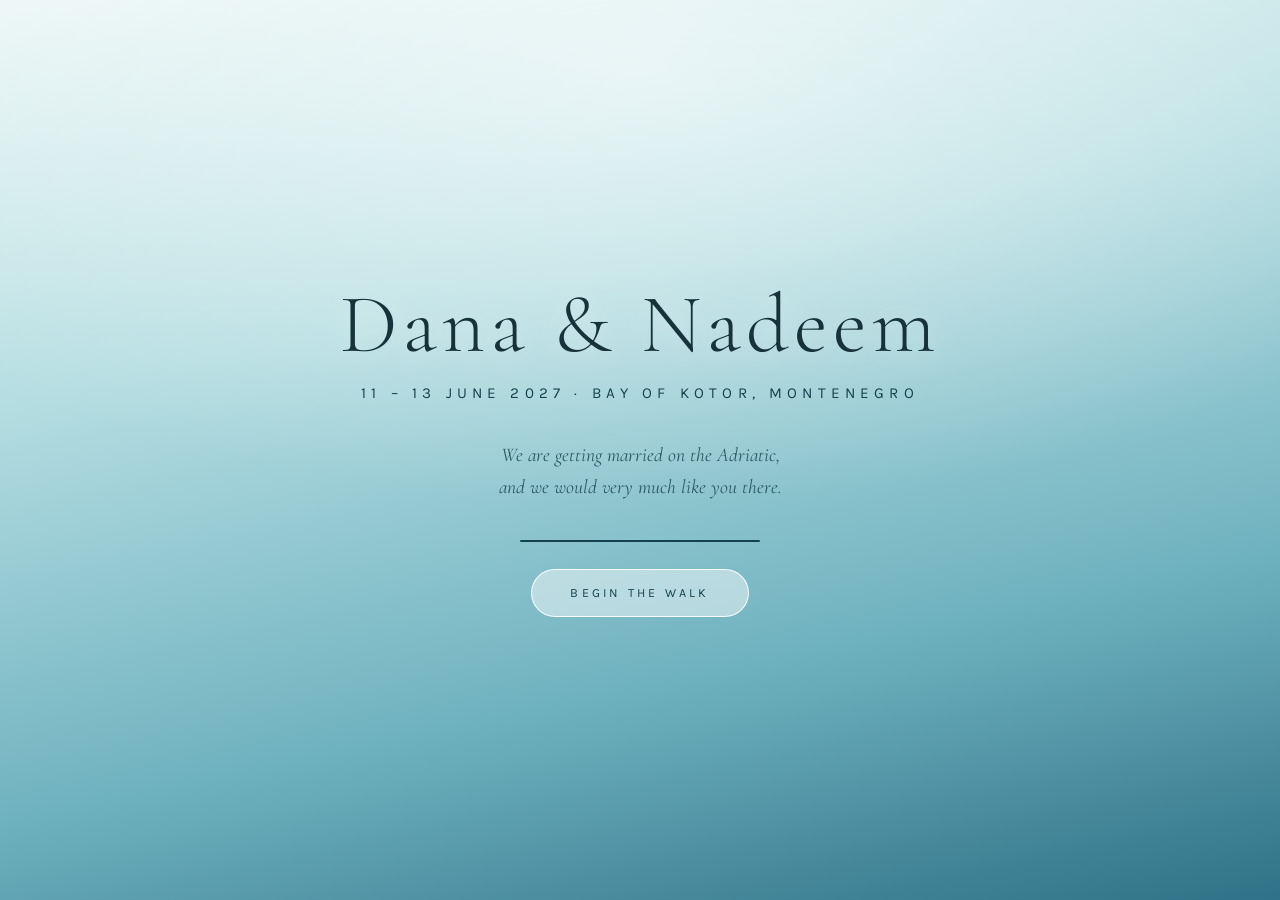
<file: index.html>
<!DOCTYPE html>
<html lang="en">
<head>
<meta charset="utf-8">
<meta name="viewport" content="width=device-width, initial-scale=1, viewport-fit=cover">
<meta name="theme-color" content="#6FB2BF">
<title>The Journey — a wedding on the Adriatic</title>
<meta name="description" content="Wedding details, travel, places to stay and RSVP — walk the path and choose a doorway.">
<!-- Keeps the site out of Google. Delete this line if you want it findable. -->
<meta name="robots" content="noindex, nofollow">

<link rel="preconnect" href="https://fonts.googleapis.com">
<link rel="preconnect" href="https://fonts.gstatic.com" crossorigin>
<link href="https://fonts.googleapis.com/css2?family=Cormorant+Garamond:ital,wght@0,300;0,400;0,500;1,300;1,400&family=Karla:wght@300;400;500&display=swap" rel="stylesheet">
<link rel="stylesheet" href="assets/css/main.css">
<link rel="icon" href="data:image/svg+xml,<svg xmlns='http://www.w3.org/2000/svg' viewBox='0 0 32 32'><rect width='32' height='32' rx='7' fill='%23C4643C'/><path d='M16 24c-5-4-8-6.4-8-10a4.6 4.6 0 0 1 8-3 4.6 4.6 0 0 1 8 3c0 3.6-3 6-8 10z' fill='%23F4E7D3'/></svg>">
</head>
<body>

<div id="stage">

  <!-- ============ THE MAIN PATHWAY ============ -->
  <div id="hub" role="region" aria-label="The courtyard path. Drag, scroll or use the arrow keys to walk along it.">
    <div class="camera" id="camera">
      <div class="world" id="world">
        <!-- illustrated layers are inserted here -->
        <div class="layer entrance-plane" id="entrance-plane"></div>
      </div>
    </div>
  </div>

  <div class="particles" id="particles" aria-hidden="true"></div>

  <!-- ============ A ROOM ============ -->
  <div id="room" role="region" aria-label="Wedding information">
    <div class="room-art" id="room-art" aria-hidden="true"></div>
    <div class="room-scrim" aria-hidden="true"></div>

    <div class="panel" id="panel">
      <button class="panel-grip" id="panel-grip" type="button"
              aria-label="Expand or collapse the details"></button>
      <div class="panel-scroll" id="panel-scroll" tabindex="0"></div>
    </div>

    <button class="back-btn" id="back-btn" type="button">
      <svg class="arrow" viewBox="0 0 26 12" fill="none" aria-hidden="true">
        <path d="M25 6H1m0 0 5-5M1 6l5 5" stroke="currentColor" stroke-width="1.6" stroke-linecap="round" stroke-linejoin="round"/>
      </svg>
      Back to the path
    </button>
  </div>

  <!-- ============ PERSISTENT UI ============ -->
  <div class="top-bar">
    <div class="brand">
      <span class="n" id="brand-name">&nbsp;</span>
      <span class="d" id="brand-date">&nbsp;</span>
    </div>
    <div class="top-actions">
      <button class="icon-btn" id="audio-btn" type="button" aria-pressed="false" aria-label="Music">
        <svg class="off" viewBox="0 0 24 24" fill="none" aria-hidden="true">
          <path d="M4 9v6h4l5 4V5L8 9H4Z" stroke="currentColor" stroke-width="1.5" stroke-linejoin="round"/>
          <path d="m17 10 4 4m0-4-4 4" stroke="currentColor" stroke-width="1.5" stroke-linecap="round"/>
        </svg>
        <svg class="on" viewBox="0 0 24 24" fill="none" aria-hidden="true" style="display:none">
          <path d="M4 9v6h4l5 4V5L8 9H4Z" stroke="currentColor" stroke-width="1.5" stroke-linejoin="round"/>
          <path d="M16.5 8.5a5 5 0 0 1 0 7M19 6a8.5 8.5 0 0 1 0 12" stroke="currentColor" stroke-width="1.5" stroke-linecap="round"/>
        </svg>
      </button>
    </div>
  </div>

  <!-- the lantern: RSVP from anywhere, at any point in the walk -->
  <button class="beacon" id="beacon" type="button" aria-label="Go straight to the RSVP">
    <span class="t">RSVP</span>
    <span class="flame" aria-hidden="true"></span>
  </button>

  <nav class="pathmap" id="pathmap" aria-label="Jump along the path"></nav>

  <div class="hint" id="hint" aria-hidden="true">
    <svg class="swipe" viewBox="0 0 46 12" fill="none">
      <path d="M1 6h44m0 0-5-5m5 5-5 5M5 1 1 6l4 5" stroke="currentColor" stroke-width="1.2" stroke-linecap="round" stroke-linejoin="round"/>
    </svg>
    Drag, scroll or use ← → to walk
  </div>

  <div id="veil" aria-hidden="true"></div>
</div>

<!-- ============ LOADING / WELCOME ============ -->
<div id="loader">
  <!-- names first, then when and where beneath them -->
  <h1 class="loader-names" id="loader-names">&nbsp;</h1>
  <p class="loader-sub" id="loader-sub">&nbsp;</p>
  <p class="loader-note" id="loader-note">&nbsp;</p>
  <div class="loader-bar"><i id="loader-bar"></i></div>
  <button class="enter-btn" id="enter-btn" type="button">Begin the walk</button>
  <noscript>
    <p style="max-width:40ch;color:#9B4A2A">This site needs JavaScript to draw the illustrated world.
    If you cannot use it, please email us and we will send you all the details by return.</p>
  </noscript>
</div>

<script src="assets/js/tween.js"></script>
<script src="assets/js/content.js"></script>
<script src="assets/js/art.js"></script>
<script src="assets/js/scenes.js"></script>
<script src="assets/js/audio.js"></script>
<script src="assets/js/app.js"></script>
</body>
</html>
</file>
<file: assets/css/main.css>
/* ==========================================================================
   The Journey — a walk through the Bay of Kotor
   1. Tokens   2. Base   3. Loader   4. Hub   5. Entrances   6. Rooms
   7. Panel & content   8. RSVP form   9. Persistent UI   10. Ambient motion
   11. Mobile   12. Reduced motion / print
   ========================================================================== */

/* --- 1 · tokens ---------------------------------------------------------- */
:root {
  --cream:      #F4E7D3;
  --cream-2:    #FBF4E8;
  --cream-3:    #E8D9BE;
  --terracotta: #C4643C;
  --terra-deep: #9B4A2A;
  --terra-soft: #D98A5E;
  --espresso:   #3B2A22;
  --esp-soft:   #6A5245;
  --olive:      #7C8B5E;
  --olive-deep: #5B6A44;
  --dusty:      #7A97A8;
  --dusty-deep: #4E6E80;
  --bay:        #2E5A63;
  --gold:       #E4A853;
  --gold-light: #F5D08A;
  --night:      #1E2A3A;
  --sea-pale:   #EAF6F5;
  --sea-light:  #B6DEE2;
  --sea-mid:    #6FB2BF;
  --sea-deep:   #2F7186;
  --sea-ink:    #14434F;

  --panel-bg:   rgba(251, 244, 232, 0.94);
  --panel-line: rgba(59, 42, 34, 0.14);
  --shadow-lg:  0 30px 80px -30px rgba(59, 42, 34, .55);
  --shadow-md:  0 14px 34px -14px rgba(59, 42, 34, .45);

  --display: "Cormorant Garamond", "Iowan Old Style", Georgia, "Times New Roman", serif;
  --body: "Karla", -apple-system, BlinkMacSystemFont, "Segoe UI", Helvetica, Arial, sans-serif;

  --ease: cubic-bezier(.65, .05, .36, 1);
  --panel-w: min(46vw, 620px);
}

/* --- 2 · base ------------------------------------------------------------ */
* { box-sizing: border-box; }
html, body {
  margin: 0; padding: 0; height: 100%;
  overflow: hidden;
  background: var(--espresso);
  color: var(--espresso);
  font-family: var(--body);
  -webkit-font-smoothing: antialiased;
  -webkit-tap-highlight-color: transparent;
  overscroll-behavior: none;
}
button { font: inherit; color: inherit; border: 0; background: none; cursor: pointer; }
/* stop double-taps selecting the chrome; panel copy stays selectable */
body { user-select: none; -webkit-user-select: none; }
.panel-scroll, .panel-scroll * { user-select: text; -webkit-user-select: text; }
a { color: var(--terra-deep); }
svg { display: block; }
.sr-only {
  position: absolute; width: 1px; height: 1px; padding: 0; margin: -1px;
  overflow: hidden; clip: rect(0 0 0 0); white-space: nowrap; border: 0;
}
:focus-visible { outline: 3px solid var(--gold); outline-offset: 3px; border-radius: 4px; }

#stage { position: fixed; inset: 0; overflow: hidden; }

/* --- 3 · loader ---------------------------------------------------------- */
#loader {
  position: fixed; inset: 0; z-index: 200;
  display: flex; flex-direction: column; align-items: center; justify-content: center;
  gap: 1.1rem; text-align: center; padding: 2rem;
  background:
    radial-gradient(120% 80% at 50% 8%, rgba(255,255,255,.55), rgba(255,255,255,0) 60%),
    linear-gradient(168deg, var(--sea-pale) 0%, var(--sea-light) 34%, var(--sea-mid) 70%, var(--sea-deep) 100%);
  transition: opacity .9s var(--ease), visibility .9s;
}
#loader.is-gone { opacity: 0; visibility: hidden; pointer-events: none; }
.loader-names {
  font-family: var(--display); font-weight: 300; letter-spacing: .06em;
  font-size: clamp(2.6rem, 8vw, 5.2rem); line-height: 1; color: #17323A; margin: 0;
  text-shadow: 0 2px 30px rgba(255,255,255,.55);
}
.loader-sub {
  font-size: clamp(.78rem, 2.2vw, .95rem); letter-spacing: .34em; text-transform: uppercase;
  color: var(--sea-ink); margin: 0;
}
.loader-note {
  max-width: 34ch; font-size: .96rem; line-height: 1.65; color: #2B5A66;
  font-family: var(--display); font-size: 1.22rem; font-style: italic;
}
.loader-bar { width: min(240px, 60vw); height: 2px; background: rgba(20,67,79,.20); overflow: hidden; border-radius: 2px; }
.loader-bar i { display: block; height: 100%; width: 0; background: var(--sea-ink); transition: width .4s var(--ease); }
.enter-btn {
  margin-top: .6rem; padding: .95rem 2.4rem; min-height: 48px;
  border: 1px solid rgba(255,255,255,.9); border-radius: 999px;
  font-size: .78rem; letter-spacing: .26em; text-transform: uppercase; color: var(--sea-ink);
  background: rgba(255,255,255,.46);
  transition: background .4s var(--ease), color .4s var(--ease), transform .4s var(--ease);
  opacity: 0; transform: translateY(10px); pointer-events: none;
}
.enter-btn.is-ready { opacity: 1; transform: none; pointer-events: auto; }
.enter-btn:hover { background: var(--sea-ink); color: var(--sea-pale); border-color: var(--sea-ink); transform: translateY(-2px); }

/* --- 4 · the hub --------------------------------------------------------- */
#hub {
  position: absolute; inset: 0; overflow: hidden;
  background: #8FB0C4;
  cursor: grab;
}
#hub.is-dragging { cursor: grabbing; }
#hub.is-hidden { visibility: hidden; }
.camera {
  position: absolute; top: 50%; left: 0;
  transform-origin: 0 0;
  will-change: transform;
}
.world { position: relative; }
/* No `will-change: transform` here, and that is deliberate — it was the cause
   of the corruption Dana photographed on 23 Aug: whole doorways missing their
   stonework, hard rectangular seams across the sky.
   The hub is nine of these, each as wide as the whole promenade. Measured in
   a 1900x950 window they come to **25.7 megapixels**, and `will-change` tells
   the compositor to rasterise each one *in full and up front* rather than
   tiling it lazily around the viewport. At 4 bytes a pixel that is ~98 MB —
   and on a Retina laptop, where everything is rastered at 2x in each
   direction, closer to **390 MB**. Chrome will not hand out that much: it
   drops tiles, and a dropped tile is a rectangle of missing artwork.
   The layers are still composited — `applyCamera()` moves them with
   translate3d, which promotes them anyway — but without the hint Chrome
   tiles them and rasterises only what is near the viewport.
   **Do not add `will-change` back here.** If panning ever needs to be
   smoother, make the layers narrower or fewer; do not ask for more texture. */
.layer {
  position: absolute; top: 0; left: 0; height: 100%;
  pointer-events: none;
}
.layer > svg { width: 100%; height: 100%; }

/* --- 5 · entrances ------------------------------------------------------- */
.entrance-plane { position: absolute; inset: 0; }
/* .layer turns pointer events off; the doorways need them back on */
.entrance { pointer-events: auto; }
.entrance {
  position: absolute; bottom: 0;
  display: block; padding: 0; margin: 0;
  transform-origin: 50% 100%;
  transition: transform .5s var(--ease), filter .5s var(--ease);
  touch-action: manipulation;
}
.entrance-svg { width: 100%; height: 100%; overflow: visible; }
.entrance .ww-door-open { transition: filter .5s var(--ease); }
/* Grows from its own base, so the doorway can never slide out from under
   the cursor and start a hover/unhover flicker. No filter: it forces a
   repaint of the whole layer on a machine that can least afford it. */
.entrance:hover, .entrance:focus-visible, .entrance.is-near { transform: scale(1.035); }

/* --- when a doorway shows its name -------------------------------------
   One rule for all seven, and this took a correction to get right.
   `.is-near` marks whichever doorway the camera is standing in front of.
   It used to reveal that doorway's title as well as scaling it — so on a
   laptop there was permanently one name on screen, sitting open while its
   six neighbours waited to be hovered. It read as a bug in the navigation
   rather than as a highlight, because the guest cannot see the rule that
   produced it: they see one door labelled and six not.
   So the title is now **hover and keyboard focus only**, on every doorway,
   with nothing permanently open. `.is-near` keeps the quiet part of its
   job — the small scale and the brighter "Enter" — which reads as depth
   rather than as a label somebody left on.
   A touch screen has no hover, and there `.is-near` is the only thing that
   can ever show a name, so it keeps the title: still one rule for all seven
   doorways, still nothing behaving differently from its neighbours. */
@media (hover: hover) and (pointer: fine) {
  .entrance:hover .entrance-label, .entrance:focus-visible .entrance-label {
    opacity: 1; transform: translate(-50%, 0);
  }
}
@media (hover: none), (pointer: coarse) {
  .entrance:focus-visible .entrance-label,
  .entrance.is-near .entrance-label { opacity: 1; transform: translate(-50%, 0); }
}

/* --- "Start here", over the first doorway only -------------------------
   Seven arches along a promenade do not say which one is the beginning, and
   the walk only makes sense in order. A small line of type above the
   Welcome Dinner and a hairline arrow pointing down into it is enough to
   say so without becoming a piece of interface: it is the same espresso ink
   as "Enter", at the weight of a caption, and it fades out of the way the
   moment that doorway is hovered so it never sits on top of the title. */
/* Anchored to the doorway's own artwork, not to its box. The button is 460
   units tall and the stonework only starts at unit 128 of that (27.8% down),
   so a cue hung off `top` floats a hundred pixels clear of the arch it is
   pointing at. Bottom-anchored at 76% the arrow tip lands about fifteen
   pixels above the cornice, at every size the doorway is drawn. */
.entrance-start {
  position: absolute; left: 50%; bottom: 76%; top: auto;
  transform: translate(-50%, 0);
  display: flex; flex-direction: column; align-items: center; gap: .35em;
  pointer-events: none; white-space: nowrap;
  color: var(--espresso); opacity: .72;
  transition: opacity .45s var(--ease);
  animation: ww-start-breathe 4.8s ease-in-out infinite;
}
.entrance-start .word {
  font-size: .62em; letter-spacing: .28em; text-indent: .28em;
  text-transform: uppercase; font-weight: 400;
}
.entrance-start .arrow { display: block; width: .75em; height: 1.35em; opacity: .8; }
.entrance:hover .entrance-start, .entrance:focus-visible .entrance-start { opacity: 0; }
@keyframes ww-start-breathe {
  0%, 100% { transform: translate(-50%, 0); }
  50%      { transform: translate(-50%, .3em); }
}
#hub.is-moving .entrance-start { animation-play-state: paused; }

/* The word sits inside the archway itself, at the centre of the opening
   (the arch is drawn from y=190 to y=440 of a 460-tall box, so its middle
   is at 69% down). No chip, no orange: a terracotta pill under every door
   read as seven pieces of interface competing with the illustration. What
   is left is warm ivory type with a soft shadow, which is legible over all
   seven interiors — the pale teal of Explore and the deep plum of the
   After-Party alike — and belongs to the artwork rather than sitting on
   top of it. No shadow: the doorway gradients were deepened so the letters
   can sit straight on the light without being propped up by a halo, which
   is what kept making them look stuck on. The text-indent cancels the
   trailing letter-space, so the word is optically centred and not pushed a
   hair to the left. */
/* "Enter" sits just under the curve of the arch. The opening is 250 tall
   starting at y=190 in the 460-tall entrance box, and its semicircle springs
   at y=254 — so 59% (y=271) is the first clear line below the curve.
   The ink had to change with the move. The interiors are lit at the lintel
   and deep at the threshold, so ivory type worked at the old 69% and is
   invisible this high up: measured against the seven gradients it scored
   1.5–1.9:1 here. Espresso at 88% gives 5.1–6.1:1 on six of the seven —
   better than the ivory ever managed even at its old height, where it was
   running at 1.9–2.6:1 on everything except the After-Party. */
.entrance-cta {
  position: absolute; left: 50%; top: 59%;
  transform: translate(-50%, -50%);
  font-size: .56em; letter-spacing: .38em; text-indent: .38em;
  text-transform: uppercase; font-weight: 300;
  color: #3B2A22; opacity: .88;
  white-space: nowrap; pointer-events: none;
  transition: opacity .35s var(--ease), letter-spacing .35s var(--ease);
}
.entrance:hover .entrance-cta, .entrance:focus-visible .entrance-cta,
.entrance.is-near .entrance-cta {
  opacity: 1; letter-spacing: .46em; text-indent: .46em;
}
/* labels sit above the archway, clear of the path map at the bottom */
.entrance-label {
  position: absolute; left: 50%; top: -5.6em; bottom: auto;
  transform: translate(-50%, 10px);
  opacity: 0; transition: opacity .45s var(--ease), transform .45s var(--ease);
  text-align: center; white-space: nowrap; pointer-events: none;
}
.entrance-label > span { display: block; }
.entrance-label .inner {
  padding: .6em 1.4em .7em; border-radius: 14px;
  background: rgba(251,244,232,.93);
  border: 1px solid rgba(59,42,34,.08);
  box-shadow: 0 10px 30px -14px rgba(59,42,34,.5);
}
.entrance-label .num {
  display: block; font-family: var(--display); font-size: .82em;
  letter-spacing: .3em; color: var(--terra-deep); opacity: .8;
}
.entrance-label .name {
  display: block; font-family: var(--display); font-size: 1.5em; line-height: 1.15;
  color: var(--espresso);
}
.entrance-label .sub {
  display: block; font-size: .62em; letter-spacing: .2em; text-transform: uppercase;
  color: var(--esp-soft); margin-top: .3em;
}

/* --- 6 · rooms ----------------------------------------------------------- */
#room {
  position: absolute; inset: 0; overflow: hidden;
  visibility: hidden; opacity: 0;
  background: var(--night);
}
#room.is-open { visibility: visible; opacity: 1; }
/* The bleed is all on the top and the sides, never the bottom. The layers
   are sliced bottom-anchored (xMidYMax, see wrapRoom in scenes.js) so the
   ground line lands exactly on the foot of the frame; a -4% bottom inset
   pushed it 66 viewBox units below the window and cropped everybody's feet
   on a wide laptop. The top keeps its bleed for the scale(1.07) entrance. */
.room-art { position: absolute; inset: -8% -4% 0; }
/* Same reasoning as .layer: these are window-sized and they do not move once
   the room is open, so an up-front full rasterisation hint costs texture and
   buys nothing. */
.room-layer {
  position: absolute; inset: 0;
}
.room-layer > svg { width: 100%; height: 100%; }
.room-scrim {
  position: absolute; inset: 0; pointer-events: none;
  background: linear-gradient(100deg, rgba(59,42,34,0) 38%, rgba(59,42,34,.28) 78%);
}

/* --- 7 · the content panel ----------------------------------------------- */
.panel {
  position: absolute; top: 0; right: 0; bottom: 0;
  width: var(--panel-w);
  display: flex; flex-direction: column;
  background: var(--panel-bg);
  backdrop-filter: blur(14px) saturate(1.1);
  box-shadow: var(--shadow-lg);
  overflow: hidden;
}
.panel-grip { display: none; }
.panel-scroll {
  overflow-y: auto; overscroll-behavior: contain;
  outline-offset: -6px;
  padding: clamp(2rem, 4vw, 3.4rem) clamp(1.6rem, 3.2vw, 3rem) 4rem;
  -webkit-overflow-scrolling: touch;
}
.panel-kicker {
  font-size: .68rem; letter-spacing: .34em; text-transform: uppercase;
  color: var(--terra-deep); margin: 0 0 .8rem;
}
.panel-title {
  font-family: var(--display); font-weight: 400;
  font-size: clamp(2.4rem, 4.6vw, 3.6rem); line-height: 1.02;
  margin: 0 0 .7rem; color: var(--espresso);
}
.panel-rule { width: 54px; height: 1px; background: var(--terracotta); margin: 1.2rem 0 1.4rem; }
.panel-intro {
  font-family: var(--display); font-size: clamp(1.12rem, 1.7vw, 1.36rem);
  line-height: 1.6; color: var(--esp-soft); font-style: italic; margin: 0 0 2rem;
}

.facts { list-style: none; margin: 0 0 2.2rem; padding: 0; }
.facts li {
  display: grid; grid-template-columns: 8.4rem 1fr; gap: 1rem;
  padding: .85rem 0; border-top: 1px solid var(--panel-line);
  font-size: .95rem; line-height: 1.55;
}
.facts li:last-child { border-bottom: 1px solid var(--panel-line); }
.facts dt, .facts .k {
  font-size: .66rem; letter-spacing: .18em; text-transform: uppercase;
  color: var(--terra-deep); padding-top: .28em;
}
.facts .v { color: var(--espresso); }

.note {
  background: rgba(196,100,60,.08);
  border-left: 2px solid var(--terracotta);
  padding: 1.3rem 1.4rem; margin: 0 0 2.2rem; border-radius: 0 8px 8px 0;
}
.note h3 {
  margin: 0 0 .6rem; font-family: var(--display); font-weight: 500;
  font-size: 1.22rem; letter-spacing: .01em;
}
.note p { margin: 0; font-size: .95rem; line-height: 1.72; color: var(--esp-soft); }

.filters { display: flex; flex-wrap: wrap; gap: .5rem; margin: 0 0 1.6rem; }
.filter {
  padding: .6rem 1.05rem; min-height: 40px;
  border: 1px solid var(--panel-line); border-radius: 999px;
  font-size: .72rem; letter-spacing: .14em; text-transform: uppercase; color: var(--esp-soft);
  transition: all .3s var(--ease);
}
.filter:hover { border-color: var(--terracotta); color: var(--terra-deep); }
.filter.is-on { background: var(--terracotta); border-color: var(--terracotta); color: var(--cream-2); }

.cards { display: grid; gap: .9rem; margin: 0 0 2.2rem; }
.card {
  border: 1px solid var(--panel-line); border-radius: 12px;
  padding: 1.15rem 1.25rem; background: rgba(255,255,255,.42);
  transition: transform .35s var(--ease), box-shadow .35s var(--ease), border-color .35s var(--ease);
}
.card.is-hidden { display: none; }
.card:hover { transform: translateY(-2px); box-shadow: var(--shadow-md); border-color: rgba(196,100,60,.4); }
.card h4 { margin: 0 0 .45rem; font-family: var(--display); font-size: 1.3rem; font-weight: 500; }
.card p { margin: 0 0 .7rem; font-size: .92rem; line-height: 1.68; color: var(--esp-soft); }
.card .meta {
  display: block; font-size: .68rem; letter-spacing: .16em; text-transform: uppercase; color: var(--terra-deep);
}
.card .card-link {
  display: inline-flex; align-items: center; gap: .4rem; margin-top: .7rem;
  font-size: .74rem; letter-spacing: .14em; text-transform: uppercase;
  color: var(--terra-deep); text-decoration: none; border-bottom: 1px solid rgba(155,74,42,.35);
  padding-bottom: 2px; min-height: 24px;
}
.card .card-link:hover { border-bottom-color: var(--terra-deep); }
.card .pin {
  display: inline-grid; place-items: center; width: 22px; height: 22px; margin-right: .5rem;
  border-radius: 50%; background: var(--terracotta); color: var(--cream-2);
  font-family: var(--display); font-size: .82rem; vertical-align: 2px;
}
.links { display: flex; flex-wrap: wrap; gap: .7rem; margin-bottom: 2rem; }
.link-btn {
  display: inline-flex; align-items: center; min-height: 44px; padding: .7rem 1.3rem;
  border: 1px solid var(--terra-deep); border-radius: 999px; text-decoration: none;
  font-size: .72rem; letter-spacing: .18em; text-transform: uppercase; color: var(--terra-deep);
  transition: background .3s var(--ease), color .3s var(--ease);
}
.link-btn:hover { background: var(--terra-deep); color: var(--cream-2); }

/* --- 8 · RSVP form ------------------------------------------------------- */
.form-grid { display: grid; gap: 1.1rem; }
.field { display: grid; gap: .4rem; }
.field label, .fieldset > legend {
  font-size: .66rem; letter-spacing: .18em; text-transform: uppercase; color: var(--terra-deep);
}
.field input[type="text"], .field input[type="email"], .field select, .field textarea {
  width: 100%; min-height: 48px; padding: .8rem .95rem;
  border: 1px solid var(--panel-line); border-radius: 8px;
  background: rgba(255,255,255,.7); color: var(--espresso);
  font-family: var(--body); font-size: 1rem;
  transition: border-color .3s var(--ease), background .3s var(--ease);
}
.field textarea { min-height: 96px; resize: vertical; }
.field input:focus, .field select:focus, .field textarea:focus {
  border-color: var(--terracotta); background: #fff; outline: none;
}
.fieldset { border: 1px solid var(--panel-line); border-radius: 10px; padding: 1.1rem 1.2rem; margin: 0; }
.fieldset > legend { padding: 0 .5rem; }
.choice {
  display: flex; align-items: flex-start; gap: .75rem; padding: .6rem 0; min-height: 44px;
  font-size: .95rem; line-height: 1.4; cursor: pointer;
}
.choice input { width: 20px; height: 20px; margin-top: .15rem; accent-color: var(--terracotta); flex: none; }
.choice .c-sub { display: block; font-size: .76rem; color: var(--esp-soft); margin-top: .15rem; }
.field-error { font-size: .78rem; color: #A8341F; min-height: 1em; }
.submit-btn {
  margin-top: .6rem; min-height: 54px; padding: 1rem 2rem;
  background: var(--terracotta); color: var(--cream-2); border-radius: 999px;
  font-size: .76rem; letter-spacing: .24em; text-transform: uppercase;
  transition: background .3s var(--ease), transform .3s var(--ease);
}
.submit-btn:hover { background: var(--terra-deep); transform: translateY(-2px); }
.submit-btn[disabled] { opacity: .6; pointer-events: none; }
.form-done { text-align: center; padding: 2rem 0; }
.form-done .seal {
  width: 74px; height: 74px; margin: 0 auto 1.2rem; border-radius: 50%;
  background: var(--terracotta); color: var(--cream-2);
  display: grid; place-items: center; font-family: var(--display); font-size: 2rem;
  box-shadow: 0 0 0 8px rgba(196,100,60,.16);
}
.form-done h3 { font-family: var(--display); font-size: 1.9rem; font-weight: 400; margin: 0 0 .5rem; }
.form-done p { color: var(--esp-soft); line-height: 1.7; margin: 0 0 1.2rem; }

/* --- 9 · persistent UI --------------------------------------------------- */
.top-bar::before {
  content: ""; position: absolute; inset: 0; pointer-events: none;
  background: linear-gradient(180deg, rgba(249,238,220,.72), rgba(249,238,220,0));
  -webkit-mask-image: linear-gradient(180deg, #000 40%, transparent);
          mask-image: linear-gradient(180deg, #000 40%, transparent);
}
.top-bar {
  position: absolute; top: 0; left: 0; right: 0; z-index: 40;
  display: flex; align-items: center; justify-content: flex-end;
  padding: 1.4rem clamp(1.1rem, 3vw, 2.4rem);
  pointer-events: none;
}
/* The names are the masthead of the whole site, so they sit centred at the
   top on every screen — no corner, no plaque, no panel. Absolute rather
   than in the flex row, so the sound button can keep the right-hand end
   without pulling the names off centre. */
.brand {
  position: absolute; left: 50%; top: 1.4rem;
  transform: translateX(-50%);
  text-align: center; pointer-events: auto;
  transition: opacity .5s var(--ease);
}
/* inside a room the way back owns the top of the screen, so the names step
   aside — the room has its own title, and nobody is lost */
#room.is-open ~ .top-bar .brand { opacity: 0; pointer-events: none; }
/* The names carry the landing page's sea colour through into the walk.
   **What is behind them is not one colour.** The camera is anchored to the
   ground, so the blue top of the sky gradient is scrolled off screen and
   what the names actually sit on depends on the shape of the window —
   measured: #E4CAB1 on a phone, #DCC5B3 on a tall window, and #ABB7BE on a
   1440x900 laptop, where the sky is still grey-blue at that height. Any
   colour chosen here has to survive the *worst* of those, not the beige.
   Against #ABB7BE: this teal is 3.51:1, --sea-deep would be 2.68:1 and the
   bright --sea-mid 1.17:1 — the last of those being invisible, which is why
   the turquoise cannot go any lighter than this. At 3.51:1 it clears the 3:1
   bar for large text, which these are at the top of their clamp; the cream
   glow does the rest. The date line is a shade deeper because small caps do
   not get the large-text allowance. */
.brand .n {
  display: block; font-family: var(--display); font-size: clamp(1.32rem, 2.3vw, 1.76rem);
  color: #1D5F70; letter-spacing: .04em;
  text-shadow: 0 2px 16px rgba(244,231,211,.92), 0 0 26px rgba(244,231,211,.6);
}
.brand .d {
  display: block; font-size: .63rem; letter-spacing: .28em; text-transform: uppercase;
  color: #17505F; margin-top: .22rem;
  text-shadow: 0 2px 12px rgba(244,231,211,.88);
}
.top-actions { display: flex; gap: .6rem; pointer-events: auto; }
.icon-btn {
  width: 46px; height: 46px; border-radius: 50%;
  display: grid; place-items: center;
  background: rgba(251,244,232,.88);
  border: 1px solid rgba(59,42,34,.12);
  box-shadow: var(--shadow-md);
  transition: transform .3s var(--ease), background .3s var(--ease);
}
.icon-btn:hover { transform: translateY(-2px); background: rgba(251,244,232,.95); }
.icon-btn svg { width: 20px; height: 20px; }

/* the always-available RSVP lantern */
.beacon {
  position: absolute; z-index: 45;
  right: clamp(1.1rem, 3vw, 2.4rem); bottom: clamp(5.6rem, 9vh, 7rem);
  display: flex; align-items: center; gap: .7rem;
  padding: .7rem .7rem .7rem 1.3rem; min-height: 56px;
  border-radius: 999px;
  background: linear-gradient(120deg, rgba(228,168,83,.96), rgba(196,100,60,.96));
  color: #FFF8EA; box-shadow: 0 10px 40px -8px rgba(196,100,60,.7);
  transition: transform .4s var(--ease), box-shadow .4s var(--ease), opacity .5s var(--ease);
}
.beacon:hover { transform: translateY(-3px) scale(1.03); box-shadow: 0 16px 50px -10px rgba(196,100,60,.85); }
.beacon .t { font-size: .7rem; letter-spacing: .24em; text-transform: uppercase; }
.beacon .flame {
  position: relative; width: 34px; height: 34px; border-radius: 50%;
  background: radial-gradient(circle at 50% 45%, #FFF6DC, #F5D08A 45%, rgba(245,208,138,0) 72%);
  display: grid; place-items: center;
}
.beacon .flame::after {
  content: ""; width: 11px; height: 15px; border-radius: 50% 50% 50% 50% / 62% 62% 38% 38%;
  background: #FFF3D0; box-shadow: 0 0 14px 5px rgba(255,236,180,.9);
  animation: ww-flicker 2.6s ease-in-out infinite;
}
.beacon::before {
  content: ""; position: absolute; inset: -6px; border-radius: 999px;
  border: 1px solid rgba(245,208,138,.65);
  animation: beacon-ring 3.4s var(--ease) infinite;
}
@keyframes beacon-ring {
  0%   { transform: scale(1);    opacity: .8; }
  70%  { transform: scale(1.22); opacity: 0; }
  100% { transform: scale(1.22); opacity: 0; }
}
.beacon.is-hidden { opacity: 0; pointer-events: none; transform: translateY(12px); }

/* the little path map along the bottom */
.pathmap {
  position: absolute; z-index: 40; left: 50%; bottom: clamp(1.1rem, 2.6vh, 1.9rem);
  transform: translateX(-50%);
  display: flex; align-items: center; gap: .2rem;
  padding: .5rem .8rem; border-radius: 999px;
  background: rgba(251,244,232,.9);
  border: 1px solid rgba(59,42,34,.1); box-shadow: var(--shadow-md);
  transition: opacity .5s var(--ease);
  max-width: calc(100vw - 2rem);
}
.pathmap.is-hidden { opacity: 0; pointer-events: none; }
.dot {
  position: relative; width: 34px; height: 34px; border-radius: 50%;
  display: grid; place-items: center;
}
.dot i {
  display: block; width: 8px; height: 8px; border-radius: 50%;
  background: rgba(59,42,34,.3); transition: all .35s var(--ease);
}
.dot:hover i { background: var(--terracotta); transform: scale(1.35); }
.dot.is-on i { background: var(--terracotta); width: 22px; border-radius: 999px; }
.dot .tip {
  position: absolute; bottom: 130%; left: 50%; transform: translate(-50%, 6px);
  padding: .35rem .65rem; border-radius: 6px; white-space: nowrap;
  background: var(--espresso); color: var(--cream);
  font-size: .62rem; letter-spacing: .14em; text-transform: uppercase;
  opacity: 0; pointer-events: none; transition: all .3s var(--ease);
}
.dot:hover .tip, .dot:focus-visible .tip { opacity: 1; transform: translate(-50%, 0); }

/* back out of a room */
.back-btn {
  position: absolute; z-index: 46; left: clamp(1.1rem, 3vw, 2.4rem); bottom: clamp(1.4rem, 4vh, 2.6rem);
  display: inline-flex; align-items: center; gap: .8rem;
  padding: .85rem 1.6rem .85rem 1.1rem; min-height: 52px;
  border-radius: 999px; background: rgba(251,244,232,.9); backdrop-filter: blur(10px);
  border: 1px solid rgba(59,42,34,.12); box-shadow: var(--shadow-md);
  color: var(--espresso);
  font-size: .7rem; letter-spacing: .22em; text-transform: uppercase;
  transition: transform .35s var(--ease), background .35s var(--ease);
}
.back-btn:hover { transform: translateX(-4px); background: #fff; }
.back-btn .arrow { display: block; width: 22px; height: 10px; }

/* room-to-room stepper inside the panel */
.room-nav {
  display: flex; justify-content: space-between; gap: 1rem;
  border-top: 1px solid var(--panel-line); margin-top: 1rem; padding-top: 1.4rem;
}
.room-nav button {
  display: grid; gap: .2rem; min-height: 48px; padding: .5rem .2rem;
  font-size: .62rem; letter-spacing: .2em; text-transform: uppercase; color: var(--terra-deep);
}
.room-nav .rn-name { font-family: var(--display); font-size: 1.06rem; letter-spacing: .01em; text-transform: none; color: var(--espresso); }
.room-nav .rn-next { text-align: right; }
.room-nav button:hover .rn-name { color: var(--terracotta); }
.room-nav button[disabled] { opacity: .3; pointer-events: none; }

/* the transition veil */
#veil {
  position: absolute; inset: 0; z-index: 60; pointer-events: none;
  background: radial-gradient(circle at var(--vx, 50%) var(--vy, 50%), rgba(255,241,214,.98) 0%, rgba(244,231,211,.96) 42%, rgba(196,100,60,.9) 100%);
  opacity: 0;
}

/* first-visit hint */
.hint {
  position: absolute; z-index: 42; left: 50%; bottom: clamp(4.6rem, 8.4vh, 6.2rem);
  transform: translateX(-50%);
  display: flex; align-items: center; gap: .7rem;
  font-size: .64rem; letter-spacing: .26em; text-transform: uppercase; color: var(--esp-soft);
  text-shadow: 0 2px 12px rgba(244,231,211,.9);
  transition: opacity .8s var(--ease);
  white-space: nowrap; pointer-events: none;
  padding: .55rem 1.1rem; border-radius: 999px;
  background: rgba(251,244,232,.88);
  border: 1px solid rgba(59,42,34,.08);
}
.hint.is-gone { opacity: 0; }
.hint .swipe { display: block; width: 46px; height: 12px; }

/* drifting motes of light */
.particles { position: absolute; inset: 0; pointer-events: none; overflow: hidden; z-index: 30; }
.mote {
  position: absolute; border-radius: 50%;
  background: radial-gradient(circle, rgba(255,246,220,.95), rgba(245,208,138,0) 70%);
  animation: mote-float linear infinite;
}
@keyframes mote-float {
  0%   { transform: translate3d(0, 0, 0) scale(.6); opacity: 0; }
  12%  { opacity: .9; }
  88%  { opacity: .7; }
  100% { transform: translate3d(var(--dx, 40px), -108vh, 0) scale(1.15); opacity: 0; }
}

/* --- 10 · ambient motion -------------------------------------------------
   Every idle animation in the world carries one of these classes. While the
   camera is actually moving they are all paused: nobody can see a lantern
   flicker during a 1.4s dolly, and pausing them stops the browser repainting
   several very large SVG layers on every single frame. This is the single
   biggest thing keeping the pan smooth on a laptop or an Android phone. */
#hub.is-moving .ww-sway, #hub.is-moving .ww-sway-slow, #hub.is-moving .ww-swing,
#hub.is-moving .ww-flicker, #hub.is-moving .ww-twinkle, #hub.is-moving .ww-shimmer,
#hub.is-moving .ww-drift, #hub.is-moving .ww-bob, #hub.is-moving .ww-hover-bob,
#hub.is-moving .ww-pulse, #hub.is-moving .ww-glow-soft, #hub.is-moving .ww-dance,
#hub.is-moving .ww-fly, #hub.is-moving .ww-flap, #hub.is-moving .ww-spin-slow,
#hub.is-moving .ww-plane, #hub.is-moving .ww-plane-door, #hub.is-moving .ww-idle,
#hub.is-moving .ww-talk, #hub.is-moving .ww-laugh, #hub.is-moving .ww-stroll,
#hub.is-moving .ww-nod, #hub.is-moving .ww-nod-slow, #hub.is-moving .ww-mingle,
#hub.is-moving .ww-arm-talk, #hub.is-moving .ww-arm-raise,
#hub.is-moving .ww-post, #hub.is-moving .ww-cruise,
#hub.is-moving .ww-lean {
  animation-play-state: paused;
}
#stage.is-moving .mote { animation-play-state: paused; }

/* Foliage sways about the point where it is rooted — the mouth of the urn,
   the fork of the branch — which art.js and scenes.js pass in as an inline
   transform-origin together with `transform-box: view-box`. Without that box
   the origin was measured from the corner of the leaves' own bounding box,
   several hundred units away, and a 1.4deg turn threw them clean off the
   pot. Anchored properly, a small angle is all a light breeze needs. */
.ww-sway      { animation: ww-sway 7.5s ease-in-out infinite; transform-box: fill-box; }
.ww-sway-slow { animation: ww-sway 14s ease-in-out infinite; transform-box: fill-box; }
@keyframes ww-sway {
  0%, 100% { transform: rotate(-2deg); }
  50%      { transform: rotate(2deg); }
}
.ww-swing { animation: ww-swing 5.4s ease-in-out infinite; transform-box: fill-box; }
@keyframes ww-swing {
  0%, 100% { transform: rotate(-3.4deg); }
  50%      { transform: rotate(3.4deg); }
}
.ww-flicker { animation: ww-flicker 3.1s ease-in-out infinite; transform-box: fill-box; }
@keyframes ww-flicker {
  0%, 100% { opacity: 1;   transform: scaleY(1); }
  35%      { opacity: .74; transform: scaleY(.93); }
  62%      { opacity: .95; transform: scaleY(1.05); }
  80%      { opacity: .8;  transform: scaleY(.97); }
}
.ww-twinkle { animation: ww-twinkle 3.6s ease-in-out infinite; }
@keyframes ww-twinkle { 0%, 100% { opacity: .95; } 50% { opacity: .34; } }
.ww-shimmer { animation: ww-shimmer 7s ease-in-out infinite; transform-box: fill-box; }
@keyframes ww-shimmer {
  0%, 100% { opacity: .12; transform: translateX(0); }
  50%      { opacity: .6;  transform: translateX(9px); }
}
.ww-drift { animation-name: ww-drift; animation-timing-function: linear; animation-iteration-count: infinite; transform-box: fill-box; }
@keyframes ww-drift { from { transform: translateX(-8%); } to { transform: translateX(108%); } }
.ww-bob { animation: ww-bob 4.6s ease-in-out infinite; transform-box: fill-box; }
@keyframes ww-bob {
  0%, 100% { transform: translateY(0)    rotate(-1deg); }
  50%      { transform: translateY(-4px) rotate(1deg); }
}
/* A very slight lean, for the things standing inside the seven doorways —
   the dinner table, the couple, the signpost, the door, the boat, the
   mailbox. It is a rotation about the object's own base, so it reads as a
   sway rather than a slide, and at 1.2 degrees the top of a 120-unit object
   travels about two units — roughly a pixel and a half at the size these are
   drawn. That is the intended register: something you notice only because
   the doorway feels alive, never something you catch moving.
   No `transform-box` here on purpose. Its initial value is already
   `view-box`, which is the coordinate system the inline `transform-origin`
   values are written in — the same pairing the plants needed after the
   fill-box bug. Every use sets its own origin, and its own delay, so the
   seven doorways never sway in step. */
.ww-lean { animation: ww-lean 7.2s ease-in-out infinite; }
@keyframes ww-lean {
  0%, 100% { transform: rotate(-1.2deg); }
  50%      { transform: rotate(1.2deg); }
}
.ww-hover-bob { animation: ww-hover-bob 3.8s ease-in-out infinite; transform-box: fill-box; }
@keyframes ww-hover-bob { 0%, 100% { transform: translateY(0); } 50% { transform: translateY(-7px); } }
.ww-pulse { animation: ww-pulse 5.2s ease-in-out infinite; transform-box: fill-box; }
@keyframes ww-pulse { 0%, 100% { opacity: .78; transform: scale(1); } 50% { opacity: 1; transform: scale(1.06); } }
.ww-glow-soft { animation: ww-glow 7.5s ease-in-out infinite; transform-box: fill-box; }
@keyframes ww-glow { 0%, 100% { opacity: .45; } 50% { opacity: .78; } }
.ww-dance { animation: ww-dance 1.8s ease-in-out infinite; transform-box: fill-box; }
@keyframes ww-dance {
  0%, 100% { transform: translateY(0) rotate(-4deg); }
  25%      { transform: translateY(var(--ww-lift, -9px)) rotate(0deg) scaleY(1.03); }
  50%      { transform: translateY(0) rotate(4deg); }
  75%      { transform: translateY(calc(var(--ww-lift, -9px) * .66)) rotate(0deg) scaleY(1.02); }
}
.ww-fly { animation: ww-fly 46s linear infinite; transform-box: fill-box; }
@keyframes ww-fly { from { transform: translate(-10%, 14px); } to { transform: translate(120%, -34px); } }
.ww-flap { animation: ww-flap 1.5s ease-in-out infinite; transform-box: fill-box; transform-origin: center; }
@keyframes ww-flap { 0%, 100% { transform: scaleY(1); } 50% { transform: scaleY(.4); } }
.ww-spin-slow { animation: ww-spin 22s ease-in-out infinite; transform-box: fill-box; }
@keyframes ww-spin { 0%, 100% { transform: rotate(-8deg); } 50% { transform: rotate(8deg); } }
/* The people. Every figure carries --ww-amp-y / --ww-amp-x, set by art.js as
   a fraction of that figure's own height, and pivots on the ground beneath
   it (transform-box: view-box, set inline). That is what makes one scene
   read as one scene: a 96-tall guest at the back of the terrace and a
   300-tall one at the table breathe by the same amount *of themselves*,
   instead of the small one twitching while the large one heaves. Keep these
   amplitudes small — the brief is "everyone is in the same room", not
   "everyone is performing". */
.ww-idle { animation: ww-idle 5.6s ease-in-out infinite; transform-box: fill-box; }
@keyframes ww-idle {
  0%, 100% { transform: translateY(0); }
  50%      { transform: translateY(var(--ww-amp-y, -1.6px)); }
}
.ww-talk { animation: ww-talk 4.4s ease-in-out infinite; transform-box: fill-box; }
@keyframes ww-talk {
  0%, 100% { transform: rotate(-.9deg); }
  50%      { transform: rotate(.9deg); }
}
.ww-laugh { animation: ww-laugh 3.8s ease-in-out infinite; transform-box: fill-box; }
@keyframes ww-laugh {
  0%, 100% { transform: rotate(-1deg) translateY(0); }
  50%      { transform: rotate(1.2deg) translateY(var(--ww-amp-y, -1.6px)); }
}
/* Heads and arms, animated separately from the body. A figure that only
   sways is a figure standing still politely; a figure that nods while their
   neighbour lifts a glass is a room with something going on in it. Both
   pivot on a real joint — the base of the neck, the shoulder — passed in by
   art.js as an inline origin. Use these where the guest is close to the
   camera and you can actually see them; the distant wedding crowd does not
   need them and should not have them. */
.ww-nod { animation: ww-nod 4.6s ease-in-out infinite; transform-box: fill-box; }
@keyframes ww-nod {
  0%, 100% { transform: rotate(-2.4deg); }
  46%      { transform: rotate(2.8deg); }
  70%      { transform: rotate(-.6deg); }
}
.ww-nod-slow { animation: ww-nod 7.2s ease-in-out infinite; transform-box: fill-box; }
.ww-arm-talk { animation: ww-arm-talk 3.4s ease-in-out infinite; transform-box: fill-box; }
@keyframes ww-arm-talk {
  0%, 100% { transform: rotate(-4deg); }
  40%      { transform: rotate(7deg); }
  68%      { transform: rotate(1deg); }
}
.ww-arm-raise { animation: ww-arm-raise 5.4s ease-in-out infinite; transform-box: fill-box; }
@keyframes ww-arm-raise {
  0%, 62%, 100% { transform: rotate(0deg); }
  22%           { transform: rotate(-13deg); }
  40%           { transform: rotate(-9deg); }
}
/* Standing about at a party: weight shifting from one foot to the other,
   with a little lift in it. More than ww-idle, a long way short of dancing —
   the register for a crowd that is waiting for something to start. */
.ww-mingle { animation: ww-mingle 4.8s ease-in-out infinite; transform-box: fill-box; }
@keyframes ww-mingle {
  0%, 100% { transform: rotate(-2.4deg) translateY(0); }
  30%      { transform: rotate(1.2deg) translateY(var(--ww-amp-y, -1.6px)); }
  62%      { transform: rotate(2.4deg) translateY(0); }
  82%      { transform: rotate(-.6deg) translateY(var(--ww-amp-y, -1.6px)); }
}
/* Posting a letter. The arm carries this, and so does the envelope in its
   hand — the two are separate elements in the RSVP scene (the envelope has
   to be clipped at the mouth of the slot, which it cannot be from inside the
   figure), so they share a class, an origin and a delay and move as one.
   Mostly a slide, with a degree and a half of turn in it: the arm is nearly
   horizontal at the slot, and a pure rotation about the shoulder would have
   moved the hand down rather than in. Seven seconds a cycle and four units
   of travel — the letter goes a little further in, and comes back, once
   every seven seconds. Any faster and it reads as somebody fidgeting. */
.ww-post { animation: ww-post 7s ease-in-out infinite; transform-box: fill-box; }
@keyframes ww-post {
  0%, 100% { transform: translateX(0)     rotate(0deg); }
  46%      { transform: translateX(4px)   rotate(1.6deg); }
  74%      { transform: translateX(1.4px) rotate(.6deg); }
}
.ww-stroll { animation: ww-stroll 22s ease-in-out infinite; transform-box: fill-box; }
@keyframes ww-stroll {
  0%, 100% { transform: translateX(calc(var(--ww-amp-x, 26px) * -1)); }
  50%      { transform: translateX(var(--ww-amp-x, 26px)); }
}
.ww-plane-door { animation: ww-plane-door 15s ease-in-out infinite; transform-box: fill-box; }
@keyframes ww-plane-door {
  0%   { transform: translate(-26px, 16px); opacity: 0; }
  14%  { opacity: 1; }
  82%  { opacity: 1; }
  100% { transform: translate(40px, -18px); opacity: 0; }
}
/* An aeroplane that stays in the frame. The Travel room's airliner is big
   enough to have people in its windows, and a thing you are meant to look
   into cannot also be crossing the sky — so it drifts about twenty units
   over nineteen seconds, rising and falling a little, and the contrail
   behind it says the rest. */
.ww-cruise { animation: ww-cruise 19s ease-in-out infinite; transform-box: fill-box; }
@keyframes ww-cruise {
  0%, 100% { transform: translate(-10px, 3px); }
  50%      { transform: translate(10px, -5px); }
}
.ww-plane { animation: ww-plane 34s linear infinite; }
@keyframes ww-plane {
  from { transform: translate(-320px, 150px); }
  to   { transform: translate(1900px, 60px); }
}

/* --- 11 · mobile & tablet ------------------------------------------------ */
@media (max-width: 900px) {
  :root { --panel-w: 100%; --sheet-min: 34dvh; --sheet-max: 88dvh; }
  /* On a phone the illustration keeps two thirds of the screen and the copy
     arrives as a bottom sheet you can pull up. The artwork is drawn to the
     full width and anchored to the foot of its band, with the room's own sky
     colour continuing above it — so nothing is cropped away sideways. */
  #room { background: var(--room-sky, var(--night)); }
  .room-art {
    inset: 0 0 auto 0; height: 66vh; height: 66dvh;
    background: var(--room-sky, var(--night));
  }
  .room-layer > svg {
    position: absolute; left: -20%; right: -20%; bottom: 0;
    width: 140%; height: auto;
  }
  .room-scrim {
    inset: 0 0 auto 0; height: 66vh; height: 66dvh;
    background: linear-gradient(180deg, rgba(59,42,34,.30) 0%, rgba(59,42,34,0) 34%);
  }
  .panel {
    top: auto; bottom: 0;
    height: var(--sheet-h, 34dvh);
    border-radius: 22px 22px 0 0;
    box-shadow: 0 -18px 60px -20px rgba(59,42,34,.6);
    transition: transform .95s var(--ease), opacity .7s var(--ease), height .42s var(--ease);
  }
  .panel.is-dragging { transition: none; }
  /* the pull tab — a proper 44px target, not just a decorative line */
  .panel-grip {
    position: absolute; top: 0; left: 0; right: 0; height: 30px; z-index: 2;
    display: grid; place-items: center; cursor: grab;
    touch-action: none;
  }
  .panel-grip::before {
    content: ""; width: 46px; height: 4px; border-radius: 999px;
    background: rgba(59,42,34,.26);
    transition: width .3s var(--ease), background .3s var(--ease);
  }
  .panel-grip:active::before { background: var(--terracotta); width: 62px; }
  .panel-scroll { padding: 2.1rem 1.5rem 7rem; }
  /* collapsed, the whole sheet is a handle: drag anywhere on it to open */
  .panel:not(.is-expanded) .panel-scroll { overflow-y: hidden; touch-action: none; }
  .back-btn { bottom: auto; top: 1.1rem; left: 1.1rem; padding: .7rem 1.2rem .7rem .9rem; min-height: 46px; }
  .beacon { bottom: 4.9rem; padding: .6rem .6rem .6rem 1.1rem; min-height: 52px; }
  .entrance-cta { font-size: .68em; letter-spacing: .14em; }
  .beacon .t { font-size: .64rem; letter-spacing: .18em; }
  .facts li { grid-template-columns: 1fr; gap: .25rem; }
  .top-bar { padding: 1rem 1.1rem; }
  .brand { top: 1rem; }
  .hint { bottom: 4.2rem; font-size: .58rem; letter-spacing: .2em; }
  .pathmap { gap: 0; padding: .4rem .5rem; }
  .dot { width: 30px; height: 30px; }
}
@media (max-width: 560px) {
  .brand .n { font-size: 1.05rem; }
  .brand .d .place { display: none; }
  .brand .d { font-size: .55rem; }
  .beacon .t { display: none; }
  .beacon { padding: .55rem; border-radius: 50%; min-height: 54px; }
  .entrance-label .name { font-size: 1.25em; }
}
@media (min-width: 901px) {
  .panel { border-left: 1px solid rgba(59,42,34,.1); }

  /* Nothing but type. The plaque that used to sit behind the names read as
     a separate piece of UI stuck onto the picture; the soft cream glow in
     §9 is enough to hold them clear of the sky. */
  .brand .n { font-size: clamp(1.3rem, 2.1vw, 1.7rem); }
  .brand .d { font-size: .62rem; letter-spacing: .3em; }

  /* one clear way back, top left, where a back control belongs */
  .back-btn { top: 1.25rem; bottom: auto; }
  /* keep the sound toggle clear of the panel while a room is open */
  #room.is-open ~ .top-bar .top-actions {
    transform: translateX(calc(-1 * var(--panel-w) - .6rem));
    transition: transform .8s var(--ease);
  }
  .top-actions { transition: transform .8s var(--ease); }
}

/* --- 12 · reduced motion / print ----------------------------------------- */
@media (prefers-reduced-motion: reduce) {
  *, *::before, *::after {
    animation-duration: .001ms !important; animation-iteration-count: 1 !important;
    transition-duration: .001ms !important;
  }
  .particles { display: none; }
}
@media print {
  #hub, #veil, .particles, .beacon, .pathmap, .hint { display: none !important; }
  .panel { position: static; width: 100%; box-shadow: none; background: #fff; }
  html, body { overflow: visible; height: auto; }
}

/* --- 13 · arrival animations (added last so they win on specificity) ----- */
.room-art { opacity: 0; transform: scale(1.07); transition: opacity .9s var(--ease), transform 1.5s var(--ease); }
#room.is-open .room-art { opacity: 1; transform: scale(1); }
.panel { transform: translateX(40px); opacity: 0; transition: transform .95s var(--ease), opacity .7s var(--ease); }
#room.is-open .panel { transform: none; opacity: 1; }
@media (max-width: 900px) {
  .panel { transform: translateY(60px); }
}
/* The reveal is an enhancement, never a gate: content is visible unless
   .is-entering is present, and app.js always removes that class. */
.panel-scroll.is-entering > * {
  opacity: 0; transform: translateY(16px);
  animation: rise .8s var(--ease) forwards;
  animation-delay: calc(260ms + var(--i, 0) * 65ms);
}
@keyframes rise { to { opacity: 1; transform: none; } }
.back-btn { opacity: 0; transform: translateY(10px); transition: opacity .6s var(--ease) .5s, transform .6s var(--ease) .5s, background .3s; }
#room.is-open .back-btn { opacity: 1; transform: none; }
@media (prefers-reduced-motion: reduce) {
  .panel-scroll.is-entering > * { opacity: 1; transform: none; animation: none; }
  .room-art, .panel { opacity: 1; transform: none; }
}
</file>
